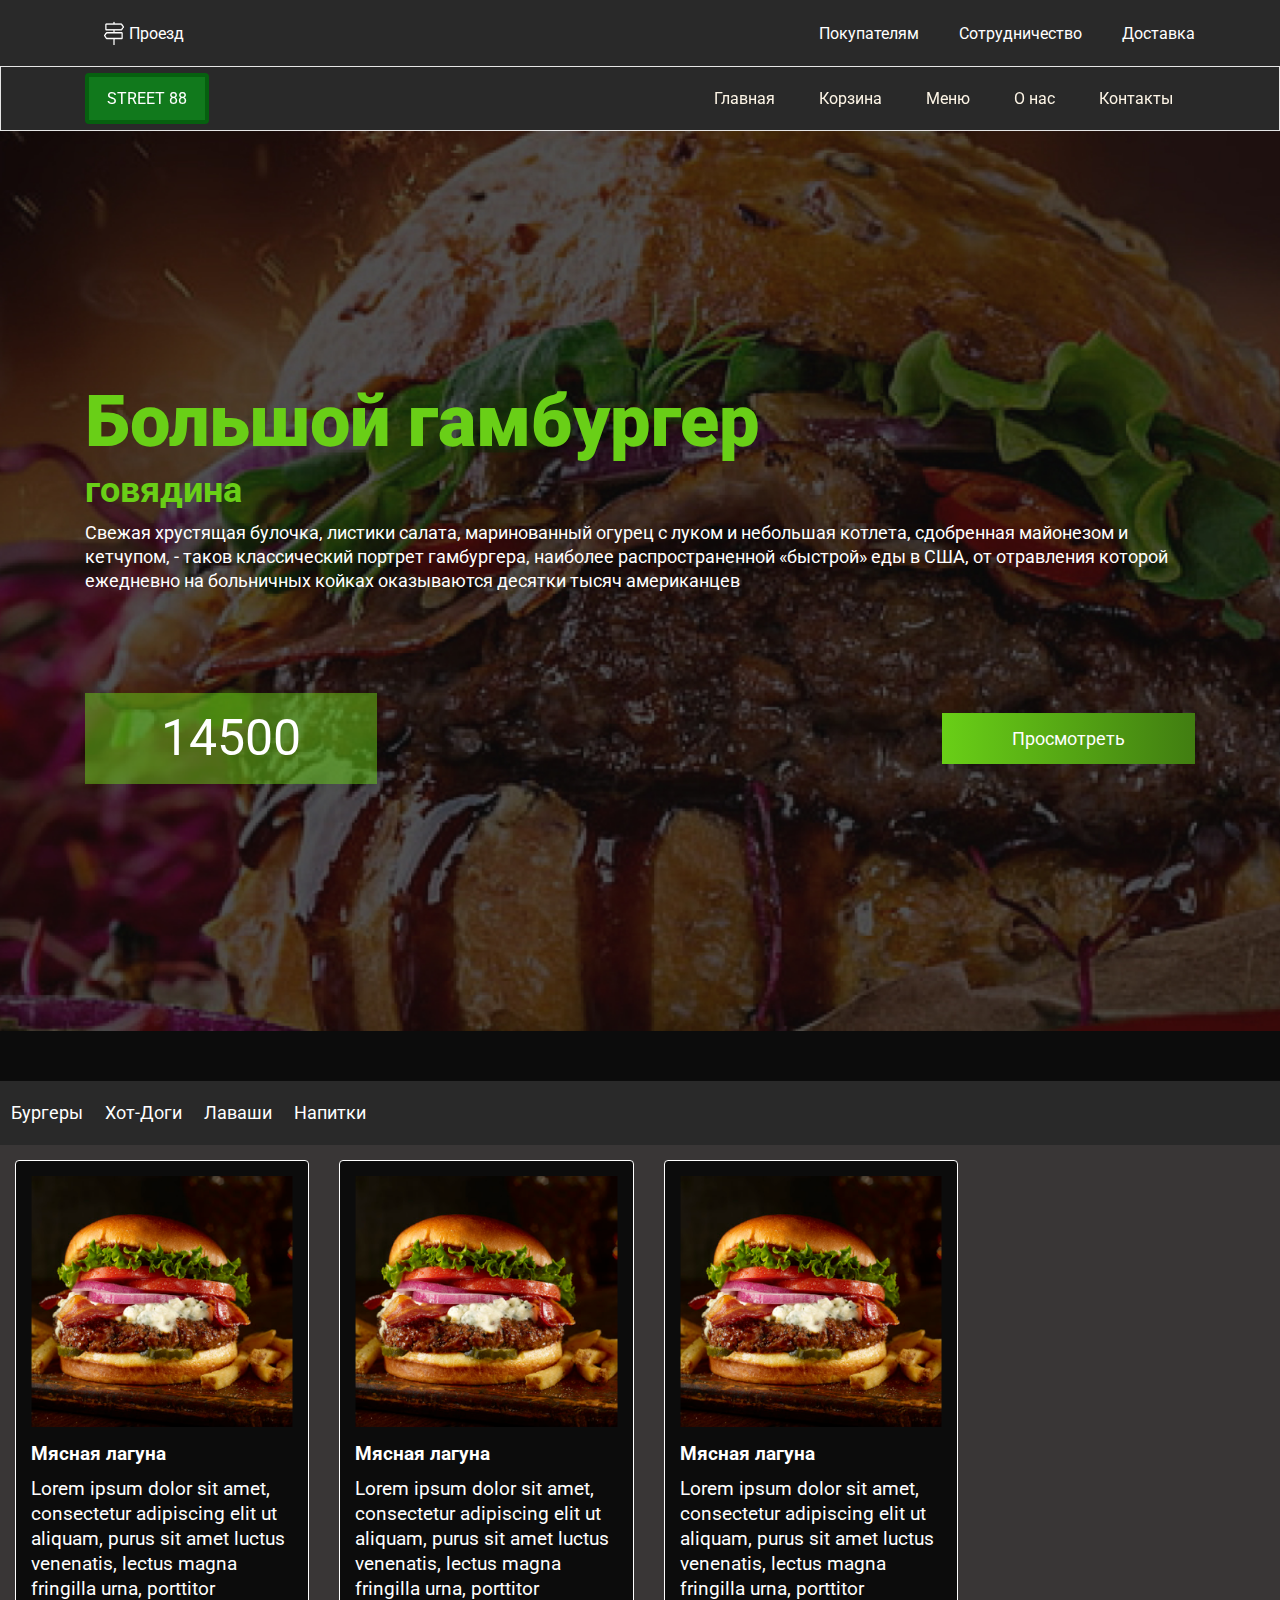
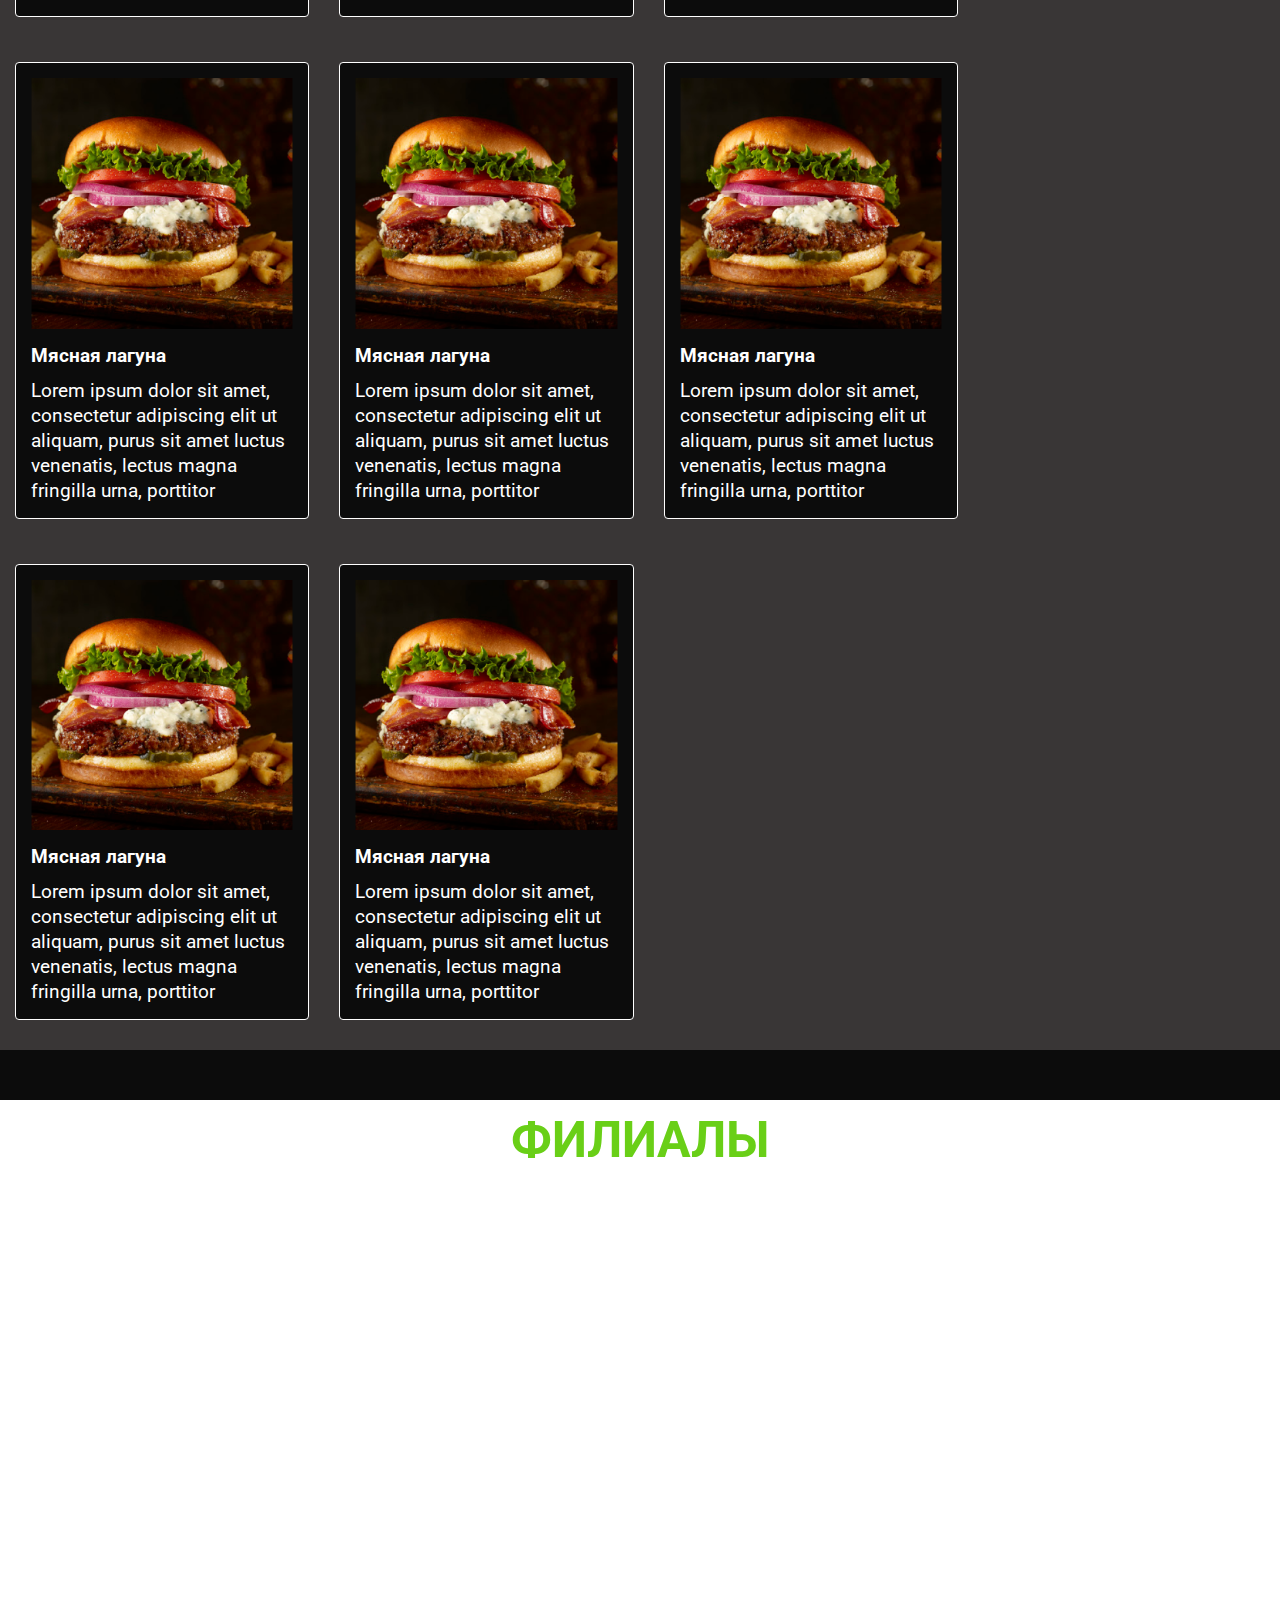
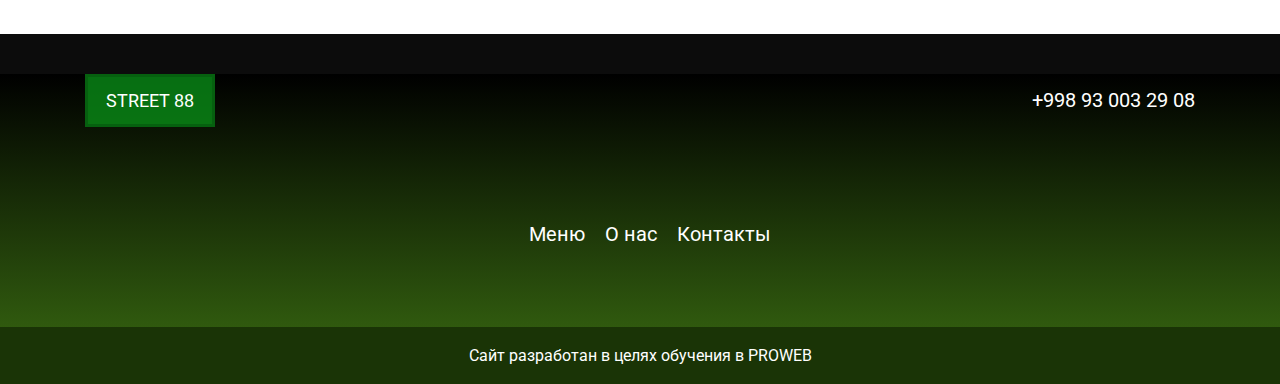
<file: index.html>
<!DOCTYPE html>
<html lang="en">

<head>
    <meta charset="UTF-8">
    <meta http-equiv="X-UA-Compatible" content="IE=edge">
    <meta name="viewport" content="width=device-width, initial-scale=1.0">
    <title>Document</title>
    <link rel="preconnect" href="https://fonts.gstatic.com">
    <link href="https://fonts.googleapis.com/css2?family=Roboto:ital,wght@1,300;1,400&display=swap" rel="stylesheet">
    <link rel="stylesheet" href="style/style.css">
    <link rel="stylesheet" href="style/media.css">
</head>

<body>
    <div class="black">
        <div class="container">
            <div class="content">
                <p href="" class="black_link"><img class="black_img" src="image/Vector.png" alt="">Проезд</p>
                <div class="black_a">
                    <ul class="list">
                        <li class="item"><a href="" class="link">Покупателям</a></li>
                        <li class="item"><a href="" class="link">Сотрудничество</a></li>
                        <li class="item"><a href="" class="link">Доставка</a></li>
                    </ul>
                </div>
            </div>
        </div>
    </div>
         <nav class="header_nav">
            <div class="container">
                <div class="content_header_nav">
                    <a href="" class="header_nav_link">STREET 88</a>
                    <a href="#!" class="menu">menu</a>
                    <div class="content_header_nav_a">
                        <ul class="list_1">
                            <li class="item"><a href="" class="header_link">Главная</a></li>
                            <li class="item"><a href="" class="header_link">Корзина</a></li>
                            <li class="item"><a href="" class="header_link">Меню</a></li>
                            <li class="item"><a href="2-list/index-2.html" class="header_link">О нас</a></li>
                            <li class="item"><a href="" class="header_link">Контакты</a></li> 
                        </ul>
                    </div>
                </div>
            </div>
        </nav>  
    <header class="header">
        <div class="container inner">
            <div class="content_header">
                <h1 class="content_header_text">Большой гамбургер</h1>
                <h6 class="content_header_text_a">говядина</h6>
                <p class="content_header_txt">Свежая хрустящая булочка, листики салата, маринованный огурец с луком и
                    небольшая котлета, сдобренная майонезом и кетчупом, - таков классический портрет гамбургера,
                    наиболее распространенной «быстрой» еды в США, от отравления которой ежедневно на больничных койках
                    оказываются десятки тысяч американцев</p>
                <div class="mamaraym"><span>14500</span>
                <a href="" class="content_header_link">Просмотреть</a>
            </div>
            </div>
        </div>
    </header>
    <main>
        <section>
            <div class="section_div">
                <ul class="section_list">
                    <li class="section_link"><a href="" class="section_text">Бургеры</a></li>
                    <li class="section_link"><a href="" class="section_text">Хот-Доги</a></li>
                    <li class="section_link"><a href="" class="section_text">Лаваши</a></li>
                    <li class="section_link"><a href="" class="section_text">Напитки</a></li>
                </ul>
            </div>
        </section>
        <section class="burger_content">
            <div class="burger_content_card">
                <div class="burger_content_card_img">
                    <a href="" class="burger_content_link"><img src="image/icon.png" alt=""></a>
                    <img class="burger_card_image" src="./image/unnamed 1.png" alt="">
                </div>
                <h6 class="burger_content_txt">Мясная лагуна</h6>
                <p class="burger_content_text">Lorem ipsum dolor sit amet, consectetur adipiscing elit ut aliquam, purus
                    sit amet luctus venenatis, lectus magna fringilla urna, porttitor</p>
            </div>
            <div class="burger__content_card">
            </div>
            <div class="burger_content_card">
                <div class="burger_content_card_img">
                    <a href="" class="burger_content_link"><img src="image/icon.png" alt=""></a>
                    <img class="burger_card_image" src="./image/unnamed 1.png" alt="">
                </div>
                <h6 class="burger_content_txt">Мясная лагуна</h6>
                <p class="burger_content_text">Lorem ipsum dolor sit amet, consectetur adipiscing elit ut aliquam, purus
                    sit amet luctus venenatis, lectus magna fringilla urna, porttitor</p>
            </div>
            <div class="burger__content_card">
            </div>
            <div class="burger_content_card">
                <div class="burger_content_card_img">
                    <a href="" class="burger_content_link"><img src="image/icon.png" alt=""></a>
                    <img class="burger_card_image" src="./image/unnamed 1.png" alt="">
                </div>
                <h6 class="burger_content_txt">Мясная лагуна</h6>
                <p class="burger_content_text">Lorem ipsum dolor sit amet, consectetur adipiscing elit ut aliquam, purus
                    sit amet luctus venenatis, lectus magna fringilla urna, porttitor</p>
            </div>
            <div class="burger__content_card">
            </div>
            <div class="burger_content_card">
                <div class="burger_content_card_img">
                    <a href="" class="burger_content_link"><img src="image/icon.png" alt=""></a>
                    <img class="burger_card_image" src="./image/unnamed 1.png" alt="">
                </div>
                <h6 class="burger_content_txt">Мясная лагуна</h6>
                <p class="burger_content_text">Lorem ipsum dolor sit amet, consectetur adipiscing elit ut aliquam, purus
                    sit amet luctus venenatis, lectus magna fringilla urna, porttitor</p>
            </div>
            <div class="burger__content_card">
            </div>
            <div class="burger_content_card">
                <div class="burger_content_card_img">
                    <a href="" class="burger_content_link"><img src="image/icon.png" alt=""></a>
                    <img class="burger_card_image" src="./image/unnamed 1.png" alt="">
                </div>
                <h6 class="burger_content_txt">Мясная лагуна</h6>
                <p class="burger_content_text">Lorem ipsum dolor sit amet, consectetur adipiscing elit ut aliquam, purus
                    sit amet luctus venenatis, lectus magna fringilla urna, porttitor</p>
            </div>
            <div class="burger__content_card">
            </div>
            <div class="burger_content_card">
                <div class="burger_content_card_img">
                    <a href="" class="burger_content_link"><img src="image/icon.png" alt=""></a>
                    <img class="burger_card_image" src="./image/unnamed 1.png" alt="">
                </div>
                <h6 class="burger_content_txt">Мясная лагуна</h6>
                <p class="burger_content_text">Lorem ipsum dolor sit amet, consectetur adipiscing elit ut aliquam, purus
                    sit amet luctus venenatis, lectus magna fringilla urna, porttitor</p>
            </div>
            <div class="burger__content_card">
            </div>
            <div class="burger_content_card">
                <div class="burger_content_card_img">
                    <a href="" class="burger_content_link"><img src="image/icon.png" alt=""></a>
                    <img class="burger_card_image" src="./image/unnamed 1.png" alt="">
                </div>
                <h6 class="burger_content_txt">Мясная лагуна</h6>
                <p class="burger_content_text">Lorem ipsum dolor sit amet, consectetur adipiscing elit ut aliquam, purus
                    sit amet luctus venenatis, lectus magna fringilla urna, porttitor</p>
            </div>
            <div class="burger__content_card">
            </div>
            <div class="burger_content_card">
                <div class="burger_content_card_img">
                    <a href="" class="burger_content_link"><img src="image/icon.png" alt=""></a>
                    <img class="burger_card_image" src="./image/unnamed 1.png" alt="">
                </div>
                <h6 class="burger_content_txt">Мясная лагуна</h6>
                <p class="burger_content_text">Lorem ipsum dolor sit amet, consectetur adipiscing elit ut aliquam, purus
                    sit amet luctus venenatis, lectus magna fringilla urna, porttitor</p>
            </div>
            <div class="burger__content_card">
            </div>

        </section>
        <section class="gluglu">
            <div class="container">
                <h2 class="gluglu_text">ФИЛИАЛЫ</h2>
            </div>
            <iframe
                src="https://www.google.com/maps/embed?pb=!1m10!1m8!1m3!1d6003.115474533326!2d69.1932396!3d41.209614699999996!3m2!1i1024!2i768!4f13.1!5e0!3m2!1sru!2s!4v1623531163569!5m2!1sru!2s"
                width="100%" height="450" style="border:0;" allowfullscreen="" loading="lazy"></iframe>
        </section>
    </main>
    <footer>
        <div class="footer_bottom">
            <div class="container">
                <div class="content_footer">
                    <a href="" class="footer_nav">STREET 88</a>
                    <a href="tel:+998 93 003 29 08" class="footer_bottom">+998 93 003 29 08</a>
                </div>
                <ul class="footer_list">
                    <li class="footer_item">
                        <a href="" class="footer_link">Меню</a>
                    </li>
                    <li class="footer_item">
                        <a href="" class="footer_link">О нас</a>
                    </li>
                    <li class="footer_item">
                        <a href="" class="footer_link">Контакты</a>
                    </li>
                </ul>
            </div>
        </div>
        <div class="footer_descr">
            Сайт разработан в целях обучения в PROWEB
        </div>
    </footer>
</body>

</html>
</file>
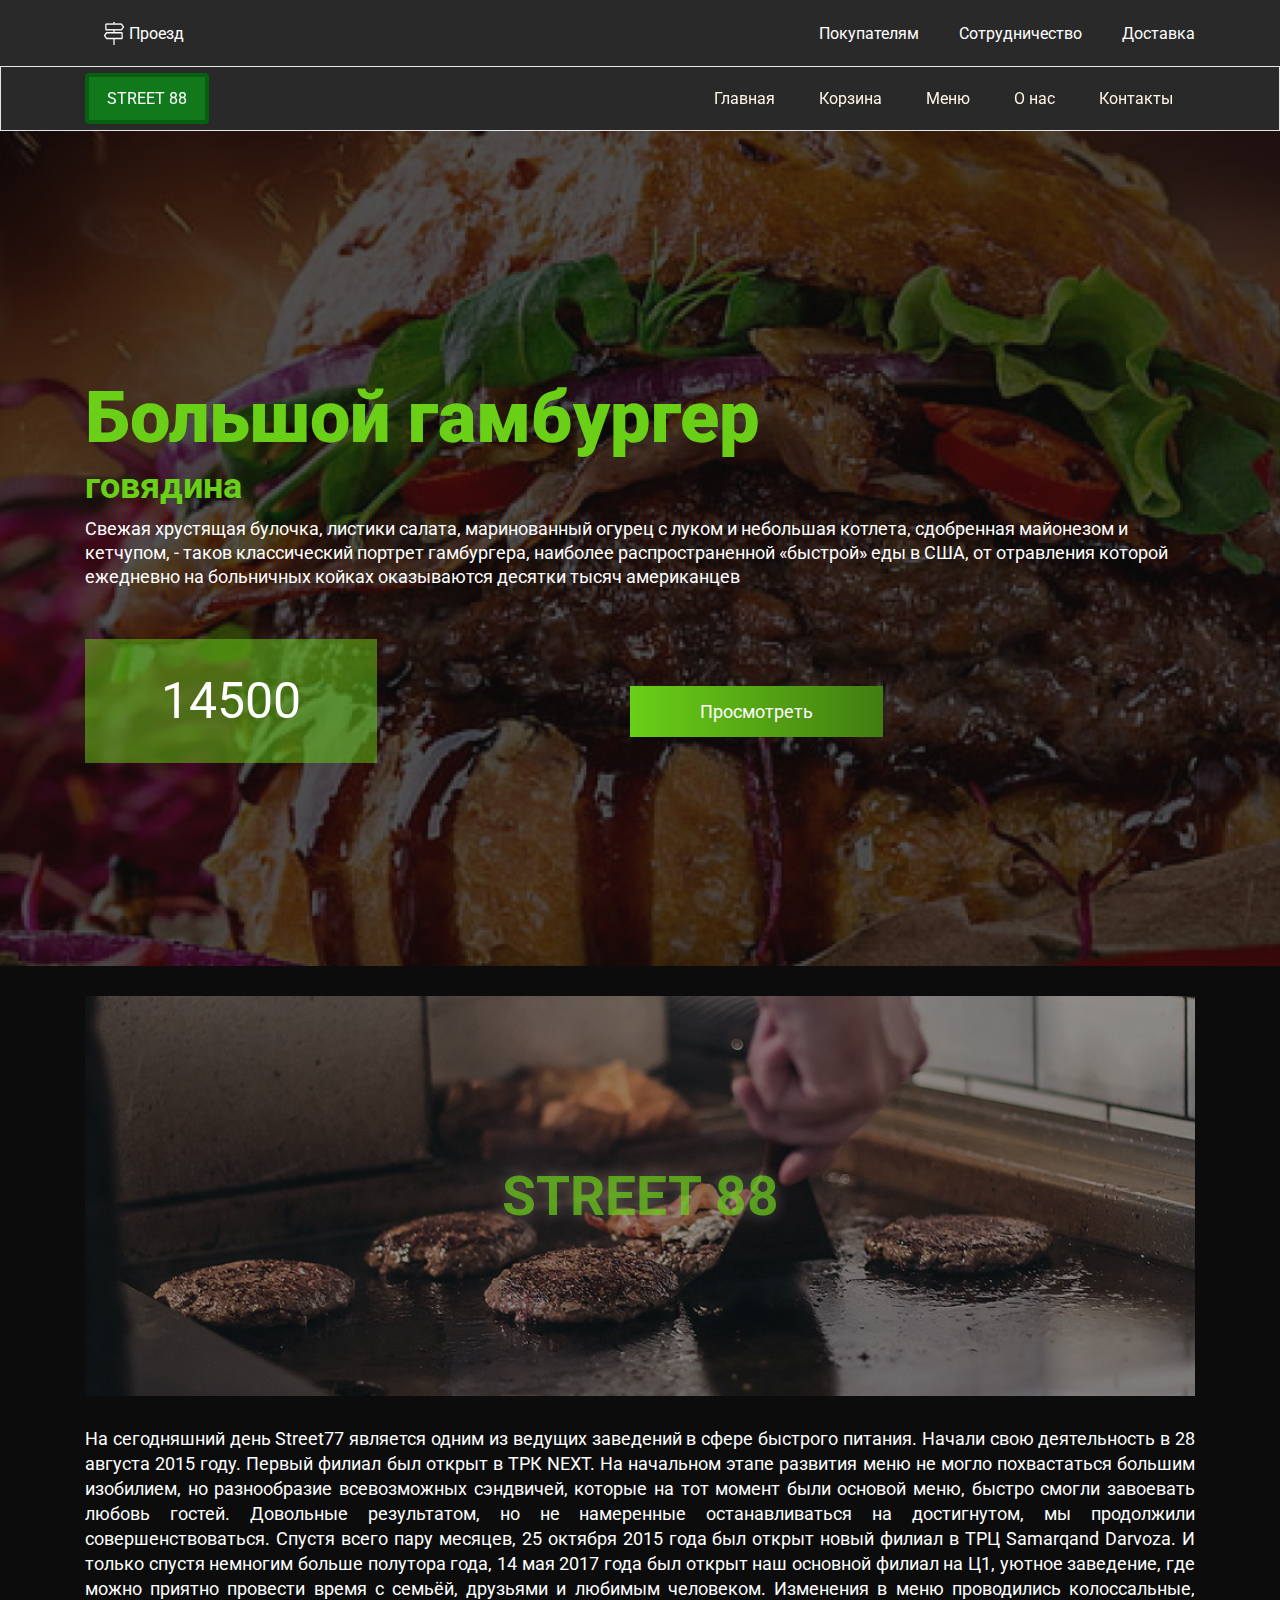
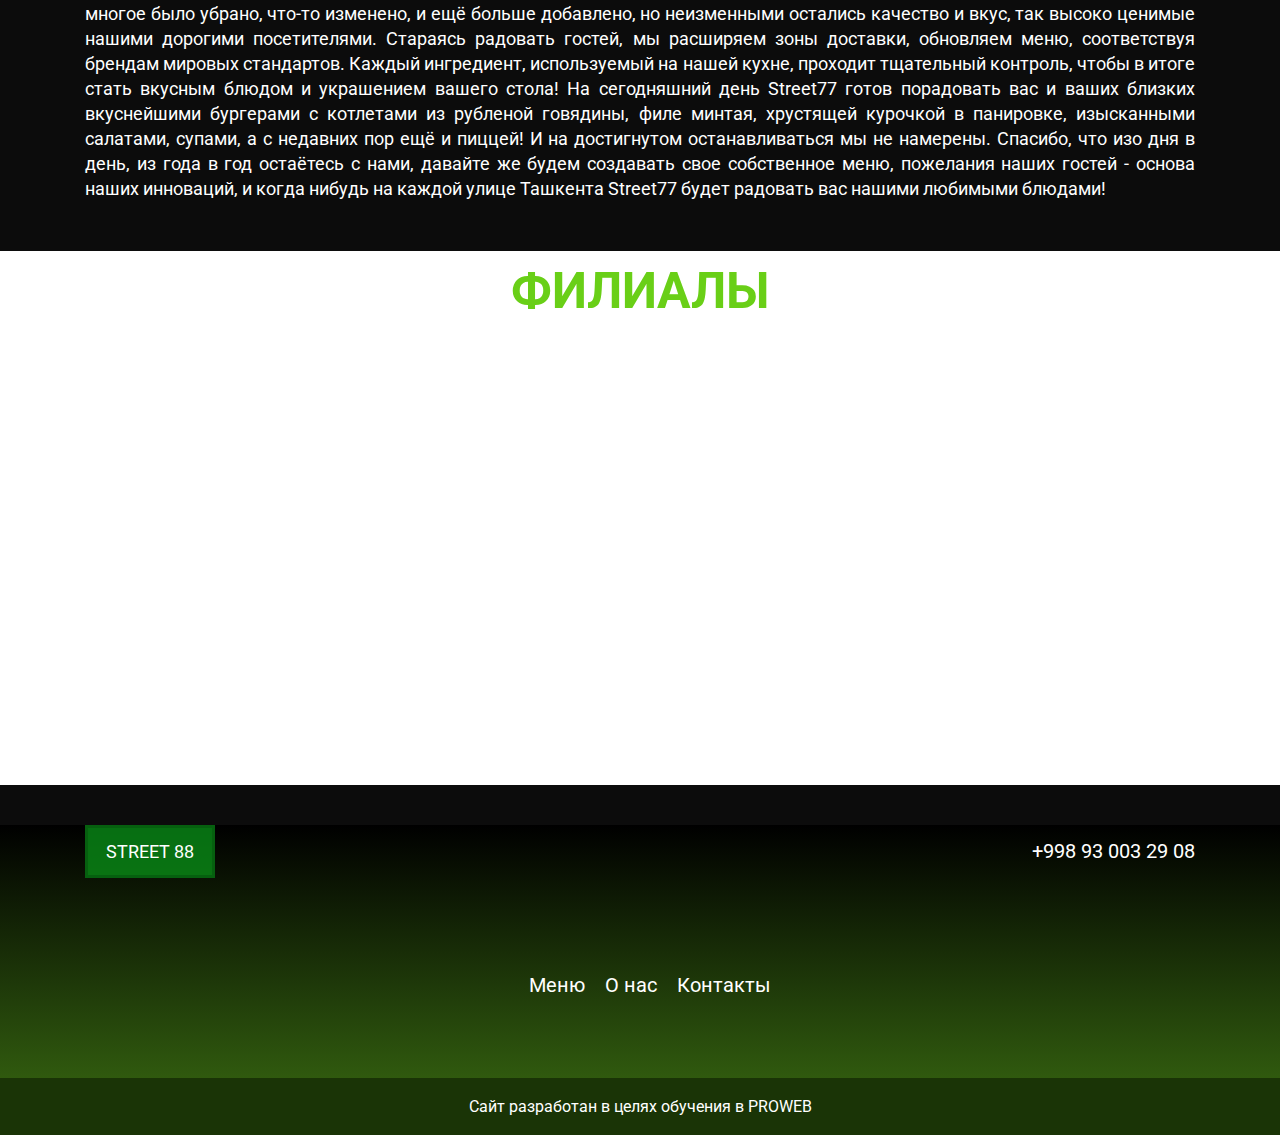
<file: 2-list/index-2.html>
<!DOCTYPE html>
<html lang="en">

<head>
    <meta charset="UTF-8">
    <meta http-equiv="X-UA-Compatible" content="IE=edge">
    <meta name="viewport" content="width=device-width, initial-scale=1.0">
    <title>Document</title>
    <link rel="preconnect" href="https://fonts.gstatic.com">
    <link href="https://fonts.googleapis.com/css2?family=Roboto:ital,wght@1,300;1,400&display=swap" rel="stylesheet">
    <link rel="stylesheet" href="../style/style.css">
</head>

<body>
    <div class="black">
        <div class="container">
            <div class="content">
                <p href="" class="black_link"><img class="black_img" src="../image/Vector.png" alt="">Проезд</p>
                <div class="black_a">
                    <ul class="list">
                        <li class="item"><a href="" class="link">Покупателям</a></li>
                        <li class="item"><a href="" class="link">Сотрудничество</a></li>
                        <li class="item"><a href="" class="link">Доставка</a></li>
                    </ul>
                </div>
            </div>
        </div>
    </div>
    <header class="header">
        <nav class="header_nav">
            <div class="container">
                <div class="content_header_nav">
                    <a href="" class="header_nav_link">STREET 88</a>

                    <div class="content_header_nav_a">
                        <ul class="list">
                            <li class="item"><a href="../index.html" class="header_link">Главная</a></li>
                            <li class="item"><a href="" class="header_link">Корзина</a></li>
                            <li class="item"><a href="" class="header_link">Меню</a></li>
                            <li class="item"><a href="" class="header_link">О нас</a></li>
                            <li class="item"><a href="" class="header_link">Контакты</a></li>
                        </ul>
                    </div>
                </div>
            </div>
        </nav>
        <div class="container inner">
            <div class="content_header">
                <h1 class="content_header_text">Большой гамбургер</h1>
                <h6 class="content_header_text_a">говядина</h6>
                <p class="content_header_txt">Свежая хрустящая булочка, листики салата, маринованный огурец с луком и
                    небольшая котлета, сдобренная майонезом и кетчупом, - таков классический портрет гамбургера,
                    наиболее распространенной «быстрой» еды в США, от отравления которой ежедневно на больничных койках
                    оказываются десятки тысяч американцев</p>
                <span>14500</span>
                <a href="" class="content_header_link">Просмотреть</a>
            </div>
        </div>
    </header>
    <main>
        <section class="section_index-2">
            <div class="container">
                <div class="section_content_index">

                    <h4 href="" class="section_index_text">street 88</h4>
                </div>
                <div class="section_bottom_index">
                    <p class="section_index_txt">На сегодняшний день Street77 является одним из ведущих заведений в
                        сфере быстрого питания. Начали свою деятельность в 28 августа 2015 году. Первый филиал был
                        открыт в ТРК NEXT. На начальном этапе развития меню не могло похвастаться большим изобилием, но
                        разнообразие всевозможных сэндвичей, которые на тот момент были основой меню, быстро смогли
                        завоевать любовь гостей. Довольные результатом, но не намеренные останавливаться на достигнутом,
                        мы продолжили совершенствоваться. Спустя всего пару месяцев, 25 октября 2015 года был открыт
                        новый филиал в ТРЦ Samarqand Darvoza. И только спустя немногим больше полутора года, 14 мая 2017
                        года был открыт наш основной филиал на Ц1, уютное заведение, где можно приятно провести время с
                        семьёй, друзьями и любимым человеком. Изменения в меню проводились колоссальные, многое было
                        убрано, что-то изменено, и ещё больше добавлено, но неизменными остались качество и вкус, так
                        высоко ценимые нашими дорогими посетителями. Стараясь радовать гостей, мы расширяем зоны
                        доставки, обновляем меню, соответствуя брендам мировых стандартов. Каждый ингредиент,
                        используемый на нашей кухне, проходит тщательный контроль, чтобы в итоге стать вкусным блюдом и
                        украшением вашего стола! На сегодняшний день Street77 готов порадовать вас и ваших близких
                        вкуснейшими бургерами с котлетами из рубленой говядины, филе минтая, хрустящей курочкой в
                        панировке, изысканными салатами, супами, а с недавних пор ещё и пиццей! И на достигнутом
                        останавливаться мы не намерены. Спасибо, что изо дня в день, из года в год остаётесь с нами,
                        давайте же будем создавать свое собственное меню, пожелания наших гостей - основа наших
                        инноваций, и когда нибудь на каждой улице Ташкента Street77 будет радовать вас нашими любимыми
                        блюдами!</p>

                </div>
            </div>
        
        </section>
        <section class="gluglu">
            <div class="container">
                <h2 class="gluglu_text">ФИЛИАЛЫ</h2>
            </div>
            <iframe
                src="https://www.google.com/maps/embed?pb=!1m10!1m8!1m3!1d6003.115474533326!2d69.1932396!3d41.209614699999996!3m2!1i1024!2i768!4f13.1!5e0!3m2!1sru!2s!4v1623531163569!5m2!1sru!2s"
                width="100%" height="450" style="border:0;" allowfullscreen="" loading="lazy"></iframe>
        </section>
    </main>
    <footer>
        <div class="footer_bottom">
            <div class="container">
                <div class="content_footer">
                    <a href="" class="footer_nav">STREET 88</a>
                    <a href="tel:+998 93 003 29 08" class="footer_bottom">+998 93 003 29 08</a>
                </div>
                <ul class="footer_list">
                    <li class="footer_item">
                        <a href="" class="footer_link">Меню</a>
                    </li>
                    <li class="footer_item">
                        <a href="" class="footer_link">О нас</a>
                    </li>
                    <li class="footer_item">
                        <a href="" class="footer_link">Контакты</a>
                    </li>
                </ul>
            </div>
        </div>
        <div class="footer_descr">
            Сайт разработан в целях обучения в PROWEB
        </div>
    </footer>
</body>

</html>
</file>
<file: style/style.css>
* {
    margin: 0;
    padding: 0;
    box-sizing: border-box;
    list-style: none;
    text-decoration: none;
}
*::-webkit-scrollbar {
    width: 6px;
    height: 4px;
}

*::-webkit-scrollbar-thumb {
    border-radius: 10px;
    background: green;
}

body {
    font-family: 'Roboto', sans-serif;
    background: #0c0c0c;
}
div {
    display: block;
}
.black {
    background: #292929;
}
.container {
    max-width: 1140px;
    width: 100%;
    margin: 0 auto;
    padding: 0 15px;
}
.inner {
    flex-grow: 1;
    display: flex;
    flex-direction: column;
    justify-content: center;
}
.content {
    display: flex;
    justify-content: space-between;
    align-items: center;
}.black_link {
    font-size: 16px;
    line-height: 19px;
    color: #FFFFFF;
    display: flex;
    align-items: center;
    margin-right: 5px;
    margin: 21px 19px;
}
.list {
    display: flex;
}
.black_img {
    margin-right: 5px;
}
.link {
    font-size: 16px;
    line-height: 19px;
    text-align: right;
    color: #FFFFFF;
    width: 130px;
    margin-left: 40px;
}
.header {
    background: url(../image/preview\ 1.jpg) center center/ cover;
    height: 100vh;
    display: flex;
    flex-direction: column;
}

.header_nav {
    background: #292929;
    border: 1px solid #E5E5E5;
    position: sticky;   
    z-index: 999;
    top: 0;
}
.header_nav::before{
    content: '';
    position: absolute;
    top: 0;
    bottom: 0;
    left: 0;
    right: 0;
    backdrop-filter: blur(15px);
    z-index: -1;
}

.content_header_text {
    font-weight: 900;
    font-size: 72px;
    line-height: 85px;
    color: #69CF17;
    margin-bottom: 18px;
}
.content_header_text_a {
    font-size: 36px;
    line-height: 17px;
    color: #69CF17;
    margin-bottom: 22px;
}
.content_header_txt {
    font-size: 18px;
    line-height: 24px;
    color: #FFFFFF;
    margin-bottom: 100px;
}
span {
    font-size: 50px;
    line-height: 25px;
    text-align: right;
    color: #FFFFFF;
    background: rgba(105, 207, 23, 0.5);
    padding: 33px 76px;
}
.content_header_link {
    font-size: 18px;
    line-height: 21px;
    text-align: right;
    color: #FFFFFF;
    background: linear-gradient(
90deg
, #69CF17 0%, #417D11 100%);
    padding: 15px 70px;
    margin-left: 249px;
}
.content_header_nav {
    display: flex;
    align-items: center;
    justify-content: space-between;
    
}
.header_nav_link {
    background: rgba(10, 148, 24, 0.75);
    border: 4px solid #06600F;
    box-sizing: border-box;
    border-radius: 4px;
    color: #FFFFFF;
    padding: 12px 18px;
}
.header_link {
    display: inline-block;
    padding: 22px;
    color: oldlace;
    transition: 1s;
}
.header_link:hover {
    background: rgba(105, 207, 23, 0.75);
}
.section_div {
    background: #292929;
    margin-top: 50px;
}
.section_list {
    display: flex;
}.section_link {
    padding-top: 20px;
    padding-bottom: 20px;
}
.section_link:hover {
    border-bottom: 1px solid #FFFFFF;
    padding-bottom: 19px;
}
.section_text {
    font-size: 18px;
    line-height: 24px;
    color: #FFFFFF;
    margin: 11px;
}
.burger_content {
    background: #393636;
    display: flex;
    flex-wrap: wrap;
}
.burger_content_card {
    max-width: 23%;
    width: 100%;
    background: #0C0C0C;
    border: 1px solid #FFFFFF;
    box-sizing: border-box;
    border-radius: 4px;
    padding: 15px;
    margin: 0 15px;
    margin-bottom: 30px;
    margin-top: 15px;
}
.burger_content_card_img {
    margin-bottom: 15px;
    position: relative;
}
.burger_content_txt {
    font-style: normal;
    font-weight: bold;
    font-size: 19px;
    line-height: 15px;
    color: #FFFFFF;
    margin-bottom: 15px;
}
.burger_content_link {
    position: absolute;
    background: rgba(105, 207, 23, 0.9);
    width: 100%;
    height: 100%;
    display: flex;
    justify-content: center;
    align-items: center;
    opacity: 0;
    transition: 1s;
}
.burger_content_card:hover .burger_content_link {
    opacity: 1;
}
.burger_card_image {
    width: 100%;
}
.burger_content_text {
    font-style: normal;
    font-weight: normal;
    font-size: 19px;
    line-height: 25px;
    color: #FFFFFF;
}
.gluglu {
    background: #FFFFFF;
    margin-top: 50px;
}.gluglu_text {
    text-align: center;
    font-size: 50px;
    line-height: 40px;
    color: #69CF17;
    padding: 20px 0;
}
footer {
    background: linear-gradient(
180deg
, #000000 0%, rgba(105, 207, 23, 0.5) 100%);
}
.content_footer{
    display: flex;
    justify-content: space-between;
    margin-top: 40px;
    align-items: center
    ;
}
.footer_nav{
    font-size: 18px;
    text-align: right;
    color: #FFFFFF;
    /* background: linear-gradient(
90deg
, #69CF17 0%, #417D11 100%); */
    padding: 12px 18px;
    background: rgba(10, 148, 24, 0.75);
    border: 3px solid #06600F;
}
.footer_bottom{
    font-size: 20px;
    line-height: 23px;
    text-align: right;
    color: #FFFFFF;
}
.footer_list {
    margin-left: 40%;
    display: flex;
    margin-top: 96px;
    margin-bottom: 81px;
}
.footer_link {
    font-size: 20px;
    line-height: 23px;
    margin-right: 20px;
    color: #FFFFFF;
    margin-top: 165px;

}
.footer_descr{
    font-style: normal;
    font-weight: normal;
    font-size: 16px;
    line-height: 19px;
    text-align: center;
    color: #FFFFFF;
    background: #1A3406;
    padding: 19px 0;
}
.black_a :hover{
    transition: cubic-bezier(0.55, 0.055, 0.675, 0.19);
    color: orangered;
}
.footer_item :hover{
    transition: cubic-bezier(0.55, 0.055, 0.675, 0.19);
    color: orangered;
}
.section_content_index {
    display: inline-block;
    background: url(../image/1222.jpg)center center/ cover;
    width: 1110px;
    height: 400px;
    margin: 30px 0;
    display: flex;
    justify-content: center;
    align-items: center;
}
.section_index_text {
    font-weight: bold;
    font-size: 55px;
    line-height: 65px;
    text-transform: uppercase;
    color: rgba(105, 207, 23, 0.7);
    text-shadow: 0px 0px 15px rgb(191 171 171 / 40%);
}
.section_index_txt {
    font-size: 18px;
    line-height: 25px;
    text-align: justify;
    color: #FFFFFF;
}
.mamaraym{
    display: flex;
    align-items: center;
    justify-content: space-between;
}
.menu{
    display: none;
    cursor: pointer;
    color: white;
    text-transform: uppercase;
}
.list_1{
    display: flex;
}
</file>
<file: style/media.css>
/*@media(max-width:768px){}*/
@media(max-width:768px){
    .burger_content_card {
        max-width: 21%;}
        .content_header_link {
            margin-left: 200px;}
            .burger_content_txt {
                font-size: 18px;
                line-height: 13px;
                margin-bottom: 9px;}
                .burger_content_text {
                    font-size: 17px;
                    line-height: 20px;}
                    .footer_list {
                        margin-left: 35%;}
}
/*@media(max-width:575px){}*/
@media(max-width:575px){
.content_header_link {
    margin-left: 57px;
}
span{
    padding: 13px 55px;
    font-size: 33px;
}
.burger_content_card {
    max-width: 19%;
    padding: 5px;
    margin: 0px 17px;
}
.burger_content_txt {
    font-size: 14px;
}
.burger_content_text {
    font-size: 15px;
    line-height: 17px;}
    .footer_list {
        margin-left: 30%;}
        .header_link{
            padding: 18px;
        }}

/*@media(max-width:425px){}*/
@media(max-width:425px){
.link{
    font-size: 13px;
    margin-left: 15px;
}
.content_header_text{
    font-size: 43px;
    line-height: 29px;
}
.content_header_txt {
    margin-bottom: 40px;
    font-size: 16px;
}
span{
    font-size: 30px;
    line-height: 0px;
    padding: 31px 47px;
}
.section_text {
    margin: 11px;
    font-size: 16px;
    line-height: 25px;
}
.burger_content_card{
    max-width: 42%;
    border-radius: 12px;
    padding: 10px;
    margin: 0 17px;
    margin-bottom: 22px;
    margin-top: 9px;
}
.gluglu_text {
    font-size: 33px;
    line-height: 22px;
    padding: 11px 0;
}
.content_header_link{
    font-size: 18px;
    line-height: 0px;
    padding: 31px 34px;
    margin-left: 39px;
}
.burger_content_text {
    font-size: 16px;
    line-height: 21px;
}
.footer_link{
    font-size: 18px;
    line-height: 9px;
    display: flex;
    justify-content: center;    
    margin-top: -19px;
}
.footer_list{
    margin-left: 25%;
}
.list_1{
    display: none;
    position: fixed;
    flex-direction: column;
    align-items: flex-end;
    top: 0;
    bottom: 0;
    right: -100%;
    padding-top: 50px;
    padding-right: 30px;
    padding-left: 30px;
    backdrop-filter: blur(15px);
    box-shadow: 1px 1px 5px rgba(0,0,0,0.52);
    row-gap: 30px;
    transition: 0.5s;
}
.header_link{
padding: 16px;
}
.menu{
    display: block;
}
.menu:focus+.list_1{
    right: 0;
    display: block;
}

}
@media(max-width:375px){
    .link {
        font-size: 11px;
        margin-left: 11px;}
        .content_header_text {
            font-size: 36px;
            line-height: 22px;
        }
        span {
            font-size: 30px;
            line-height: 0px;
            padding: 31px 45px;
        }
        .burger_content_card {
            max-width: 40%;
            border-radius: 10px;
            padding: 10px;
            margin: 0px 18px;
            margin-bottom: 20px;
            margin-top: 9px;
        }
        .burger_content_text {
            font-size: 13px;
            line-height: 20px;
        }
        .footer_list {
            margin-left: 23%;
        }
    @media(max-width:360px){
    .link {
        font-size: 10px;}
        span {
            font-size: 25px;
            line-height: 0px;
            padding: 32px 44px;}
            .content_header_link {
                font-size: 16px;
                line-height: 0px;
                padding: 32px 26px;
                margin-left: 27px;}
            }
</file>
